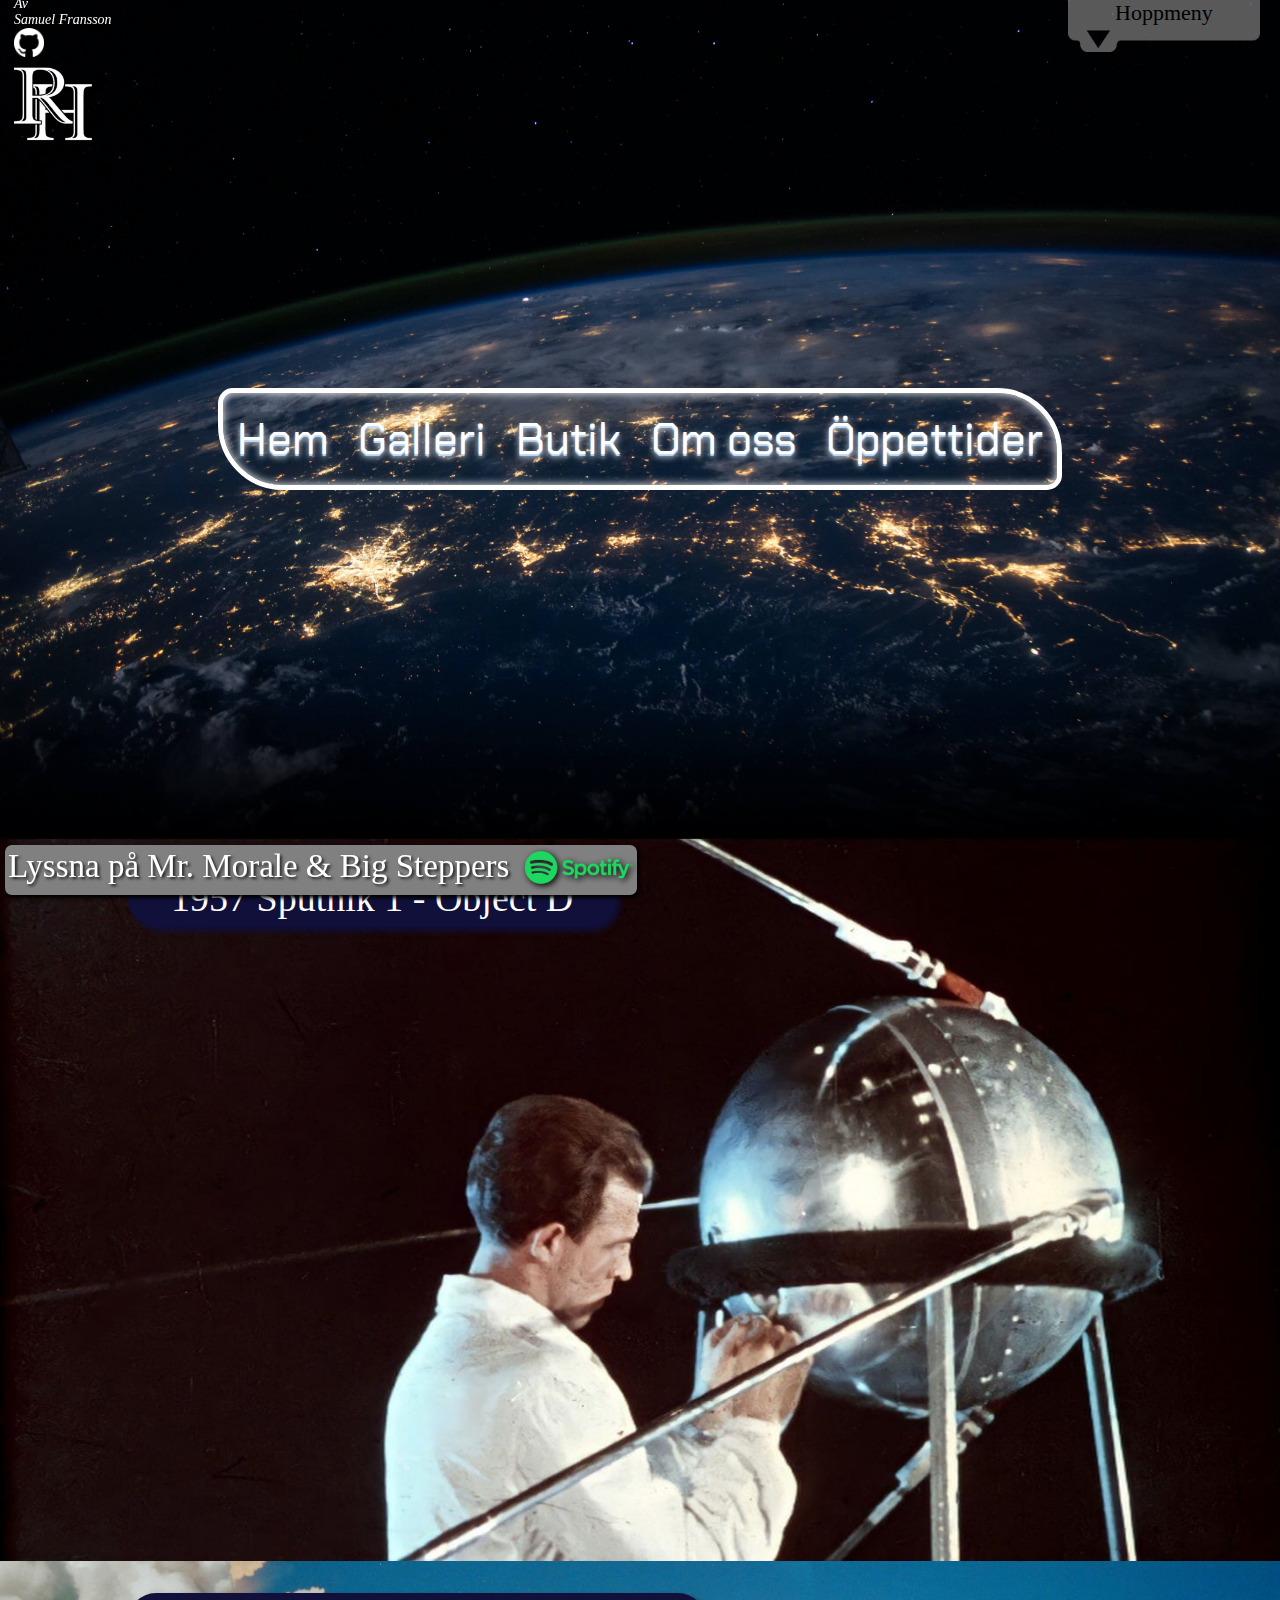
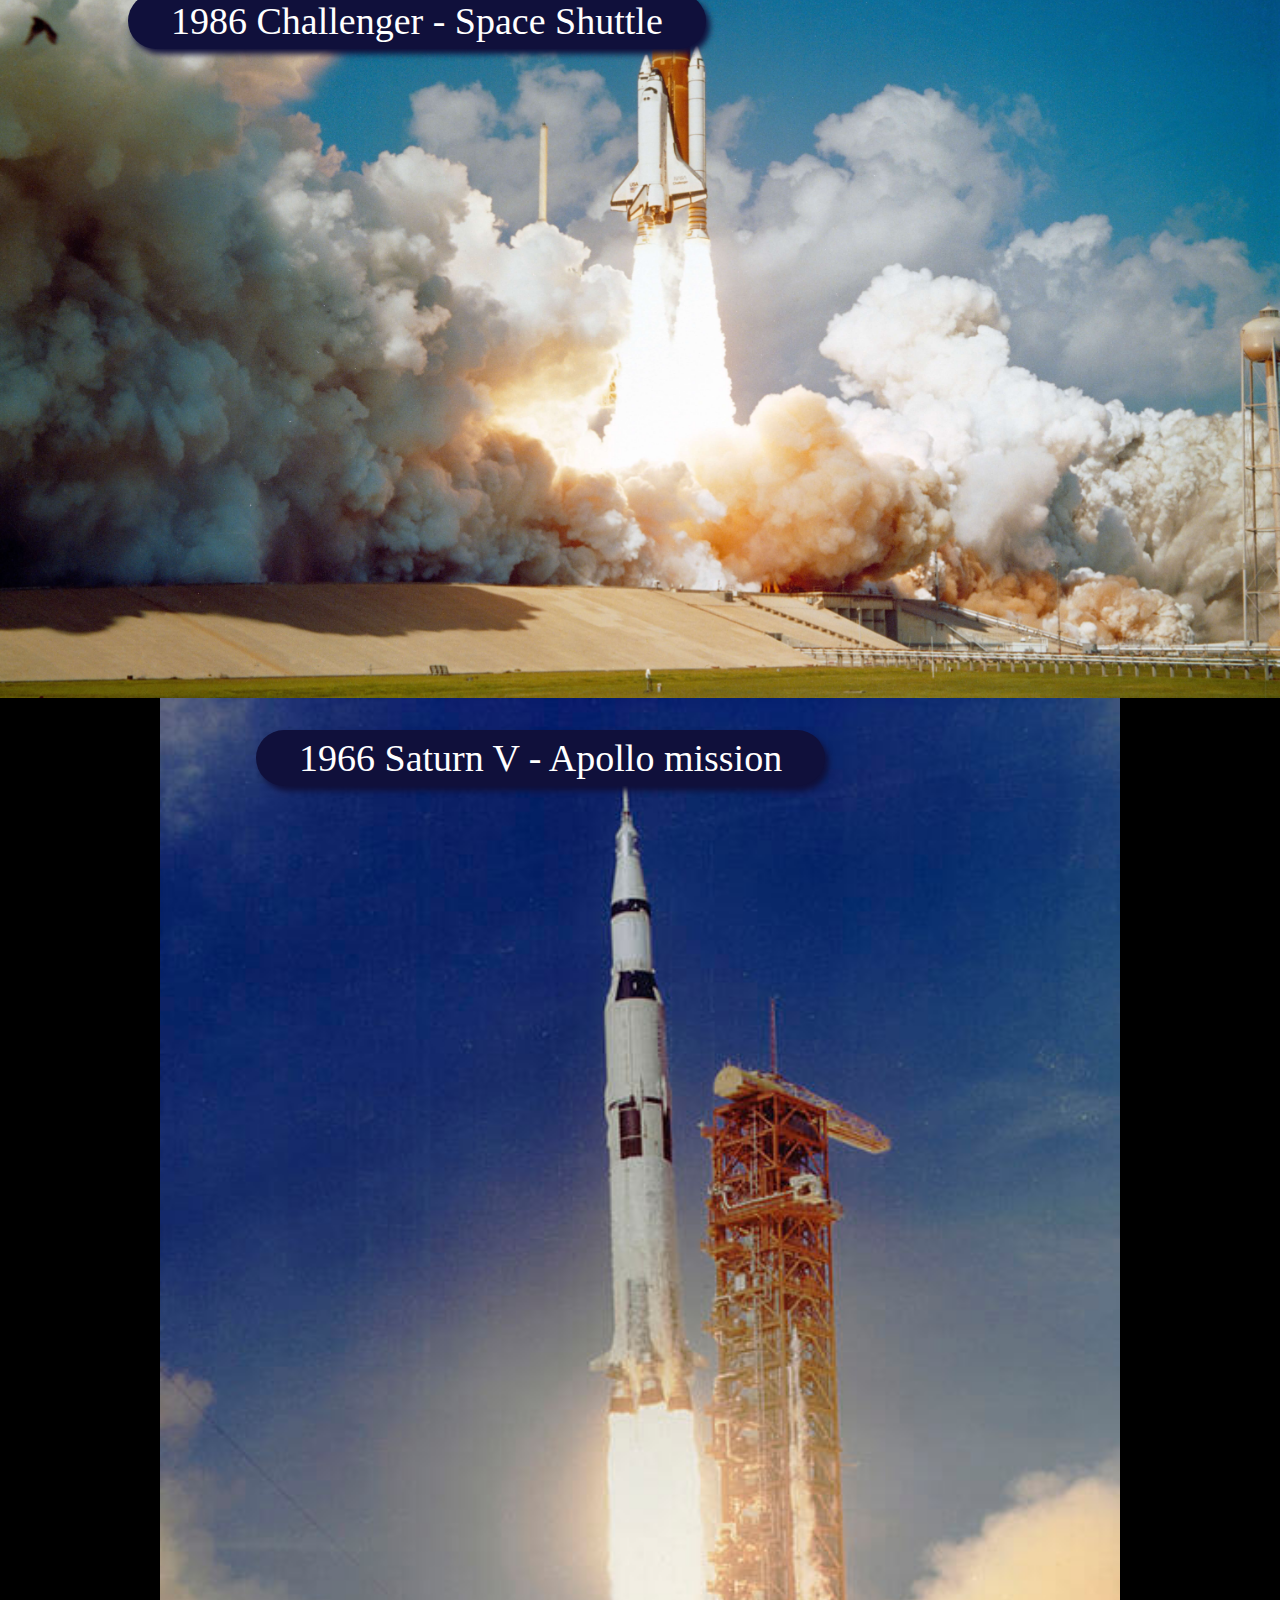
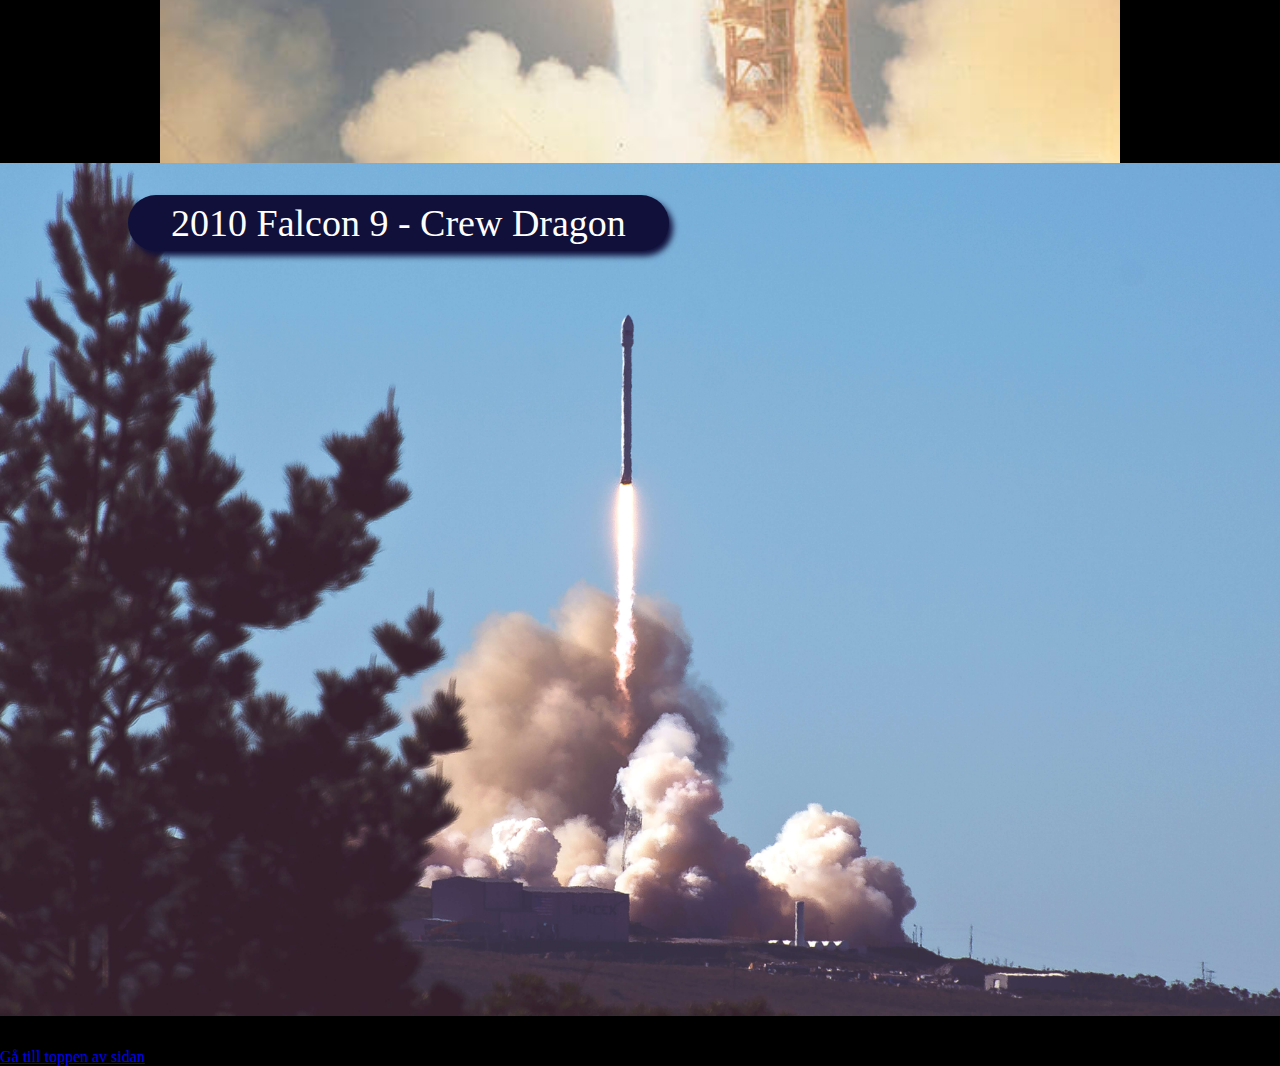
<file: html/index.html>
<!DOCTYPE html><html lang='sv'><head><meta charset='UTF-8'><title>Rymraketens Hem</title><link rel="preconnect" href="https://fonts.googleapis.com"><link rel="preconnect" href="https://fonts.gstatic.com" crossorigin><link href="https://fonts.googleapis.com/css2?family=Chakra+Petch:wght@300&display=swap" rel="stylesheet"><link rel="preconnect" href="https://fonts.googleapis.com"><link rel="preconnect" href="https://fonts.gstatic.com" crossorigin><link href="https://fonts.googleapis.com/css2?family=Prompt&display=swap" rel="stylesheet"><link rel="stylesheet" href="../css/index.css"></head><body><a id="top" href="#bottom">Skippa huvudinnehållet</a><div id="overlay"> <h1 style="margin:14px 14px 0px 14px;font-weight:100;">Rymdraketens<br>Historia</h1> <div id="ansvarigutvecklare"> Av <br>Samuel Fransson<br><a href='https://github.com/SamFrans' target="_blank"> <img src="../bilder/gitlogo.png" style="width:30px;" alt="github logo"> </a> </div><a id="webblogga" href="index.html"> <img src="../bilder/pfp.png" alt="Weblogga" style="width: 78px; margin-left:14px;margin-top:6px"> </a> <div id="infobar" style="display:flex;flex-direction:row">Lyssna på Mr. Morale & Big Steppers <a href="https://open.spotify.com/album/1atjqOZTCdrjxjMyCPZc2g?si=f88193dc606d413f" target="_blank"><img src="../bilder/Spotify_Green.png" id="sp_logo"></a> </div></div><div id="droppmeny_container"> <p style="font-size:22px;color:black;background-color:white;width:inherit;height:auto;margin:auto;text-align:center">Hoppmeny</p><ul id="droppmeny_content"> <li><a class="droppmeny_länkar" href="#sputnik1">1957 Sputnik 1</a></li><li><a class="droppmeny_länkar" href="#saturnv">1966 Saturn V</a></li><li><a class="droppmeny_länkar" href="#challenger">1986 Challenger</a></li><li><a class="droppmeny_länkar" href="#falcon9">2010 Falcon 9</a></li></ul> <script src="../js/index.js"></script> <a href="javascript:funcdroppmeny()" style="width:192px"> <img id="droppmeny_pil" src="../bilder/droppmeny-ikon.png" style.width="192px" alt="öppna droppmeny"> </a> </div><div style="display:flex;justify-content:center;"> <div id="div-navbar"> <a class="menyval" href='index.html'>Hem</a> <a class="menyval" href='galleri.html'>Galleri</a> <a class="menyval" href='butik.html'>Butik</a> <a class="menyval" href='omoss.html'>Om&nbsp;oss</a> <a class="menyval" href='öppettider.html'>Öppettider</a> </div></div><div id="cont_imgs"> <div class="conts_raketer"> <img class='bakbilder' src="../bilder/bildpåjorden.jpg" alt="bild på jorden från rymden"> </div><div class="conts_raketer" id="sputnik1"> <div class="divhead_raketer">1957 Sputnik 1 - Object D </div><img class='bakbilder' src="../bilder/sputnik.jpeg" alt="bild på sputnik 1"> </div><div class="conts_raketer" id="challenger"> <div class="divhead_raketer">1986 Challenger - Space Shuttle </div><img class='bakbilder' src="../bilder/challenger.jpg" alt="bild på challenger, space shuttle"> </div><div class="conts_raketer" id="saturnv"> <div class="divhead_raketer">1966 Saturn V - Apollo mission </div><img class='bakbilder' src="../bilder/saturn_v.jpg" alt="bild på saturn v raketen"> </div><div class="conts_raketer" id="falcon9"> <div class="divhead_raketer">2010 Falcon 9 - Crew Dragon </div><img class='bakbilder' src="../bilder/falcon9.jpg" alt="bild på falcon 9 raketen"> </div></div><a id="bottom" href="#top">Gå till toppen av sidan</a></body></html>
</file>
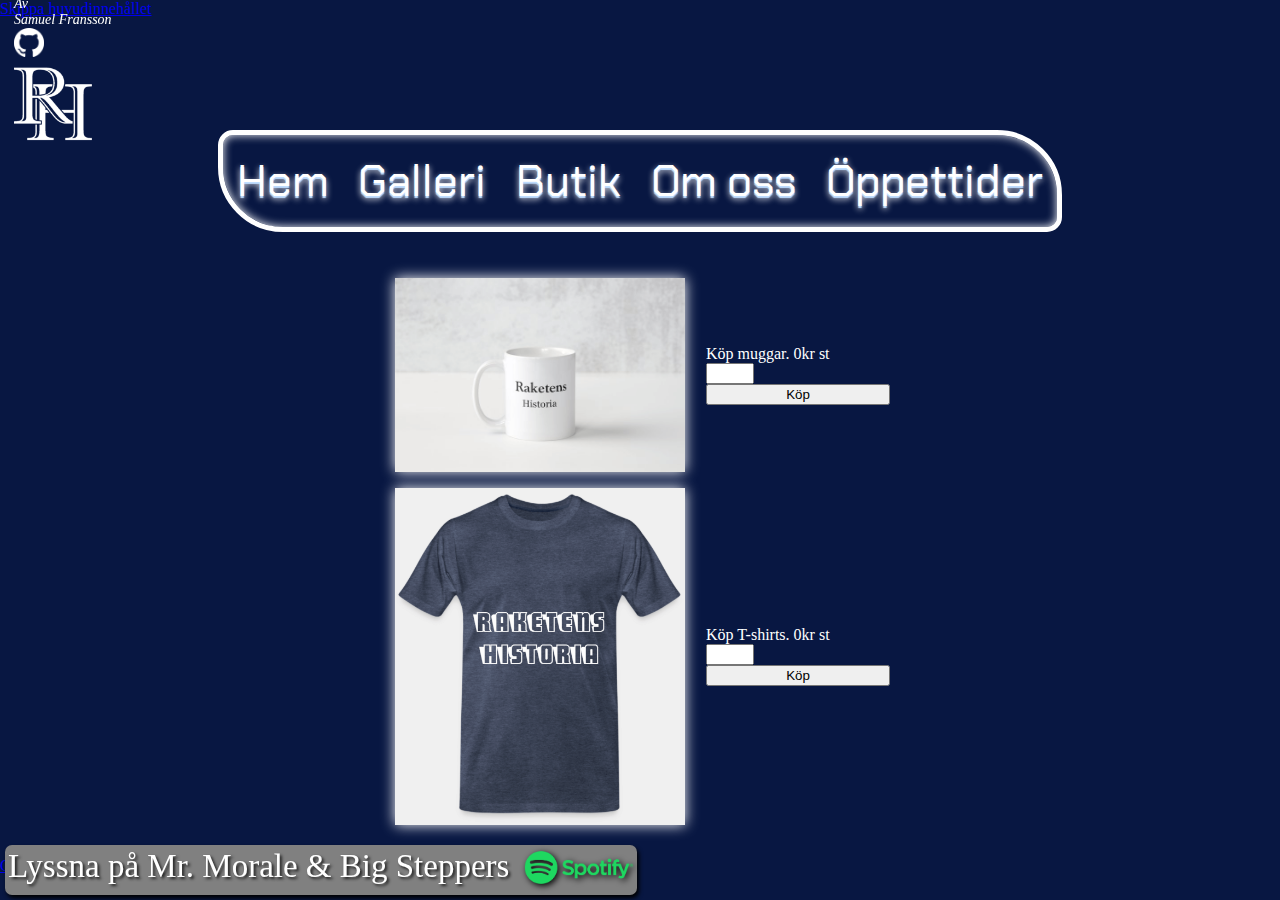
<file: html/butik.html>
<!DOCTYPE html><html lang="sv"><head><meta charset='UTF-8'><title>Rymraketens Butik</title><link rel="preconnect" href="https://fonts.googleapis.com"><link rel="preconnect" href="https://fonts.gstatic.com" crossorigin><link href="https://fonts.googleapis.com/css2?family=Chakra+Petch:wght@300&display=swap" rel="stylesheet"><link rel="stylesheet" href="../css/butik.css"></head><body> <a id="top" href="#bottom">Skippa huvudinnehållet</a> <div id="overlay"> <h1 style="margin:14px 14px 0px 14px;font-weight:100;">Rymdraketens<br>Historia</h1> <div id="ansvarigutvecklare"> Av <br>Samuel Fransson<br><a href='https://github.com/SamFrans' target="_blank"> <img src="../bilder/gitlogo.png" style="width:30px;" alt="github logo"> </a> </div><a id="webblogga" href='index.html'> <img src="../bilder/pfp.png" alt="Weblogga" style="width: 78px; margin-left:14px;margin-top:6px"> </a> <div id="infobar" style="display:flex;flex-direction:row">Lyssna på Mr. Morale & Big Steppers <a href="https://open.spotify.com/album/1atjqOZTCdrjxjMyCPZc2g?si=f88193dc606d413f" target="_blank"><img src="../bilder/Spotify_Green.png" id="sp_logo"></a> </div></div><div style="display:flex;justify-content:center;"> <div id="div-navbar"> <a class="menyval" href='index.html'>Hem</a> <a class="menyval" href='galleri.html'>Galleri</a> <a class="menyval" href='butik.html'>Butik</a> <a class="menyval" href='omoss.html'>Om&nbsp;oss</a> <a class="menyval" href='öppettider.html'>Öppettider</a> </div></div><div id="produkter"> <img src="../bilder/mugg.png" alt="bild på kaffemugg"> <div class="produktfönster" > <label class="produktinfo">Köp muggar. 0kr st</label> <input type="number" min="1" max="10" style="width: 40px;"> <button>Köp</button> </div><img src="../bilder/t-shirt.png" alt="bild på T-shirt"> <div class="produktfönster"> <label class="produktinfo">Köp T-shirts. 0kr st</label> <input type="number" min="1" max="10" style="width: 40px;"> <button>Köp</button> </div></div><a id="bottom" href="#top">Gå till toppen av sidan</a></body></html>
</file>
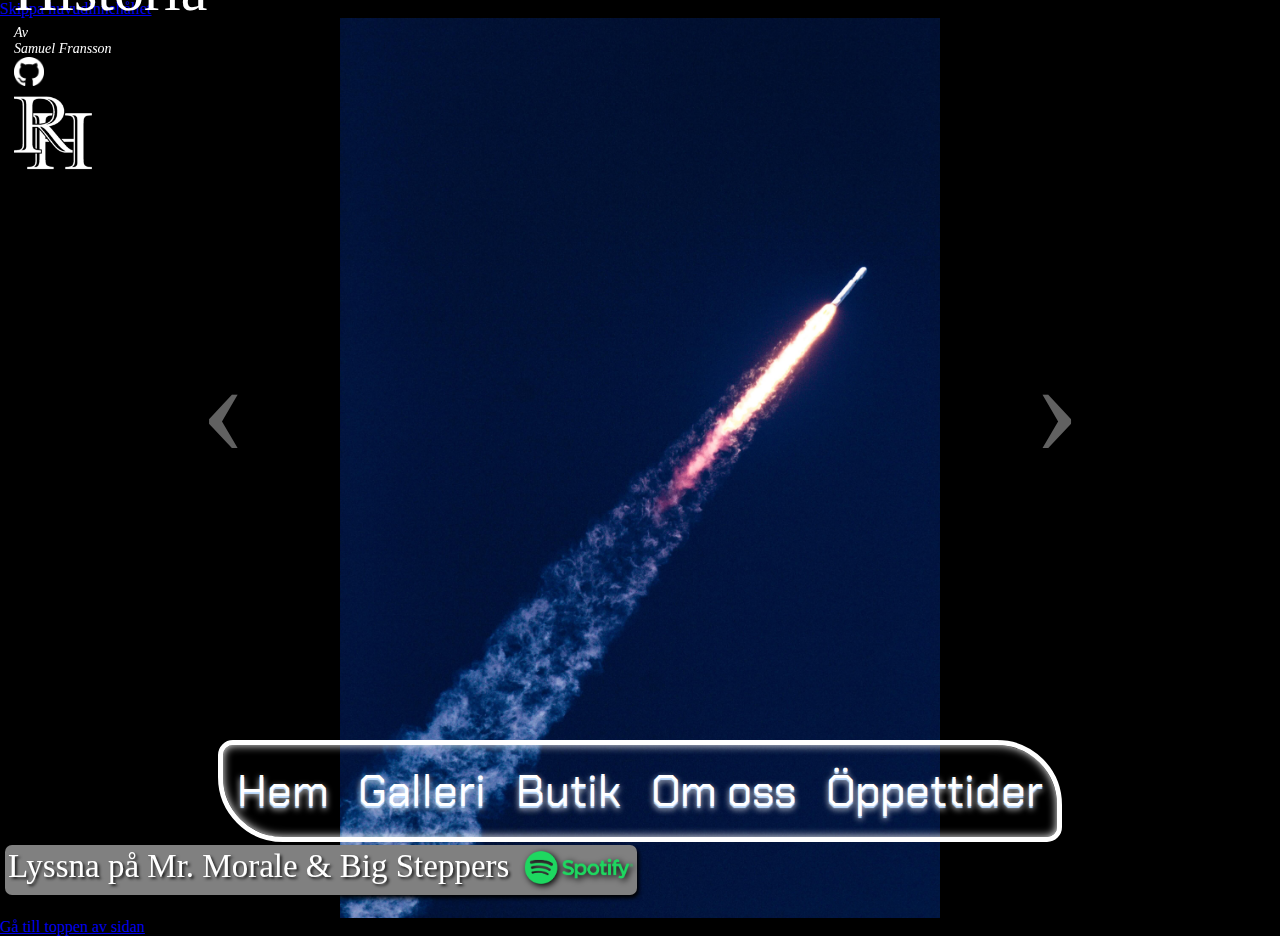
<file: html/galleri.html>
<!DOCTYPE html><html lang='sv'><head><meta charset='UTF-8'><title>RH Galleri</title><link rel="preconnect" href="https://fonts.googleapis.com"><link rel="preconnect" href="https://fonts.gstatic.com" crossorigin><link href="https://fonts.googleapis.com/css2?family=Chakra+Petch:wght@300&display=swap" rel="stylesheet"><link rel="stylesheet" href="../css/galleri.css"></head><body> <a id="top" href="#bottom">Skippa huvudinnehållet</a> <div id="overlay"> <h1 style="margin:14px 14px 0px 14px;font-weight:100;">Rymdraketens<br>Historia</h1> <div id="ansvarigutvecklare"> Av <br>Samuel Fransson<br><a href='https://github.com/SamFrans' target="_blank"> <img src="../bilder/gitlogo.png" style="width:30px;" alt="github logo"> </a> </div><a id="webblogga" href="index.html"> <img src="../bilder/pfp.png" alt="Weblogga" style="width: 78px; margin-left:14px;margin-top:6px"> </a> <div id="infobar" style="display:flex;flex-direction:row">Lyssna på Mr. Morale & Big Steppers <a href="https://open.spotify.com/album/1atjqOZTCdrjxjMyCPZc2g?si=f88193dc606d413f" target="_blank"><img src="../bilder/Spotify_Green.png" id="sp_logo"></a> </div></div><div style="display:flex;justify-content:center;"> <div id="div-navbar"> <a class="menyval" href='index.html'>Hem</a> <a class="menyval" href='galleri.html'>Galleri</a> <a class="menyval" href='butik.html'>Butik</a> <a class="menyval" href='omoss.html'>Om&nbsp;oss</a> <a class="menyval" href='öppettider.html'>Öppettider</a> </div></div><div class="div-content"> <img class="mySlides" src="../bilder/galleri/bild1.jpg" style="height:100vh" alt="bildpårymdraket"> <img class="mySlides" src="../bilder/galleri/bild2.jpg" style="height:100vh" alt="bildpårymdraket"> <img class="mySlides" src="../bilder/galleri/bild3.jpg" style="height:100vh" alt="bildpårymdraket"> <img class="mySlides" src="../bilder/galleri/bild4.jpg" style="height:100vh" alt="bildpårymdraket"> <img class="mySlides" src="../bilder/galleri/bild5.jpg" style="height:100vh" alt="bildpårymdraket"> <img class="mySlides" src="../bilder/galleri/bild6.jpg" style="height:100vh" alt="bildpårymdraket"> <img class="mySlides" src="../bilder/galleri/bild7.jpg" style="height:100vh" alt="bildpårymdraket"> <a class="slider-button display-left" href="javascript:changeImage(-1)">&lsaquo;</a> <a class="slider-button display-right" href="javascript:changeImage(1)">&rsaquo;</a> </div><script src="../js/galleri.js"></script><a id="bottom" href="#top">Gå till toppen av sidan</a></body></html>
</file>
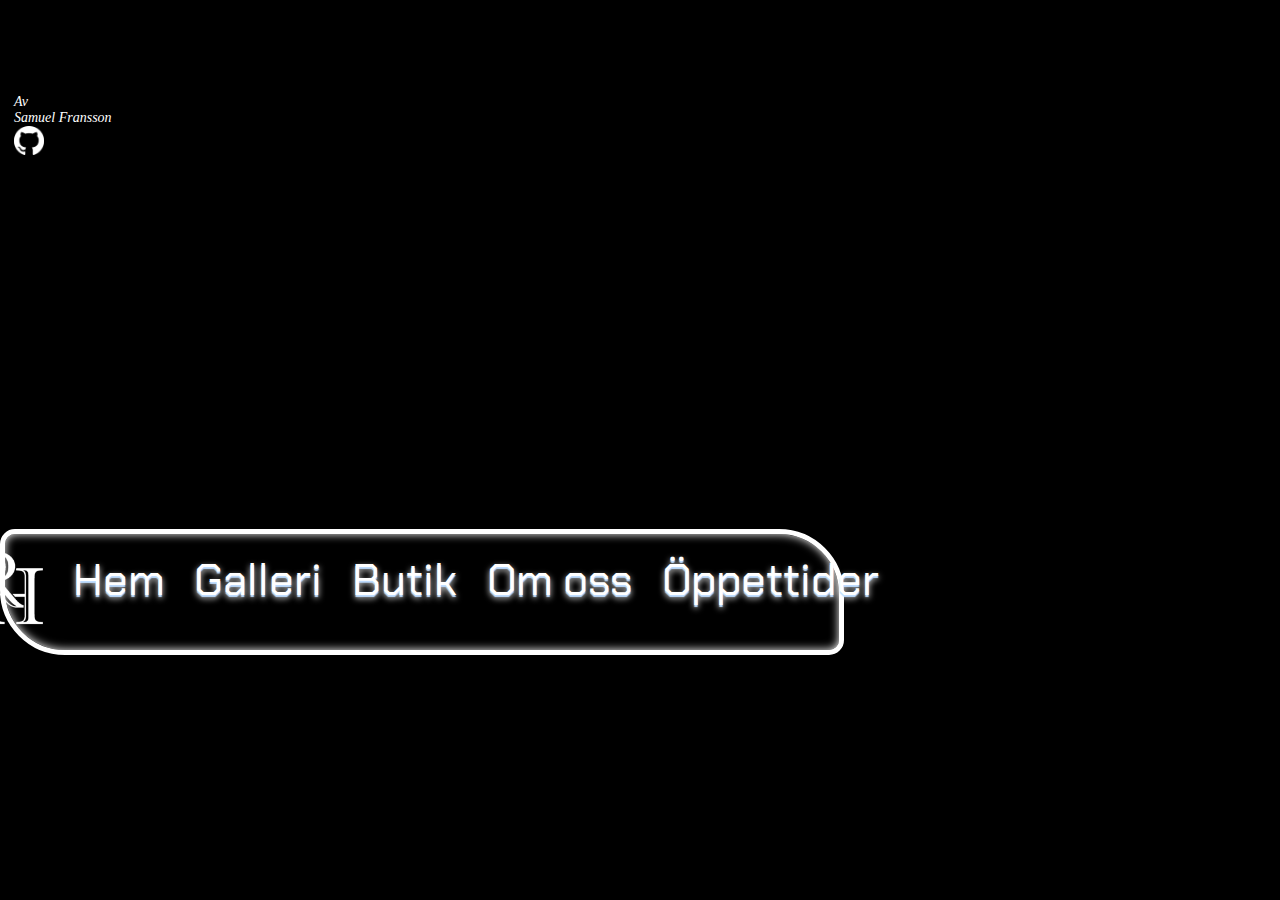
<file: html/omoss.html>
<!DOCTYPE html><html lang='sv'><head><meta charset='UTF-8'><title>Rymraketens Om Oss</title><link rel="preconnect" href="https://fonts.googleapis.com"><link rel="preconnect" href="https://fonts.gstatic.com" crossorigin><link href="https://fonts.googleapis.com/css2?family=Chakra+Petch:wght@300&display=swap" rel="stylesheet"><link rel="preconnect" href="https://fonts.googleapis.com"><link rel="preconnect" href="https://fonts.gstatic.com" crossorigin><link href="https://fonts.googleapis.com/css2?family=Prompt&display=swap" rel="stylesheet"><link rel="stylesheet" href="../css/index.css"></head><body><div id="top-seg"> <h1 style="margin:14px 14px 0px 14px;font-size:35px;font-weight:100;">Rymdraketens<br>Historia</h1> <div id="ansvarigutvecklare"> Av <br>Samuel Fransson<br><a href='https://github.com/SamFrans' target="_blank"> <img src="../bilder/gitlogo.png" style="width:30px;" alt="github logo"> </a> </div></div><div id="div-navbar"> <div id="webblogga" ><img src="../bilder/pfp.png" alt="Weblogga" style="width: 78px" onclick="location.href='index.html'"></div><div class="menyval" onclick="location.href='index.html'">Hem</div><div class="menyval" onclick="location.href='galleri.html'">Galleri</div><div class="menyval" onclick="location.href='butik.html'">Butik</div><div class="menyval" onclick="location.href='omoss.html'">Om&nbsp;oss</div><div class="menyval" onclick="location.href='öppettider.html'">Öppettider</div></div></div></body></html>
</file>
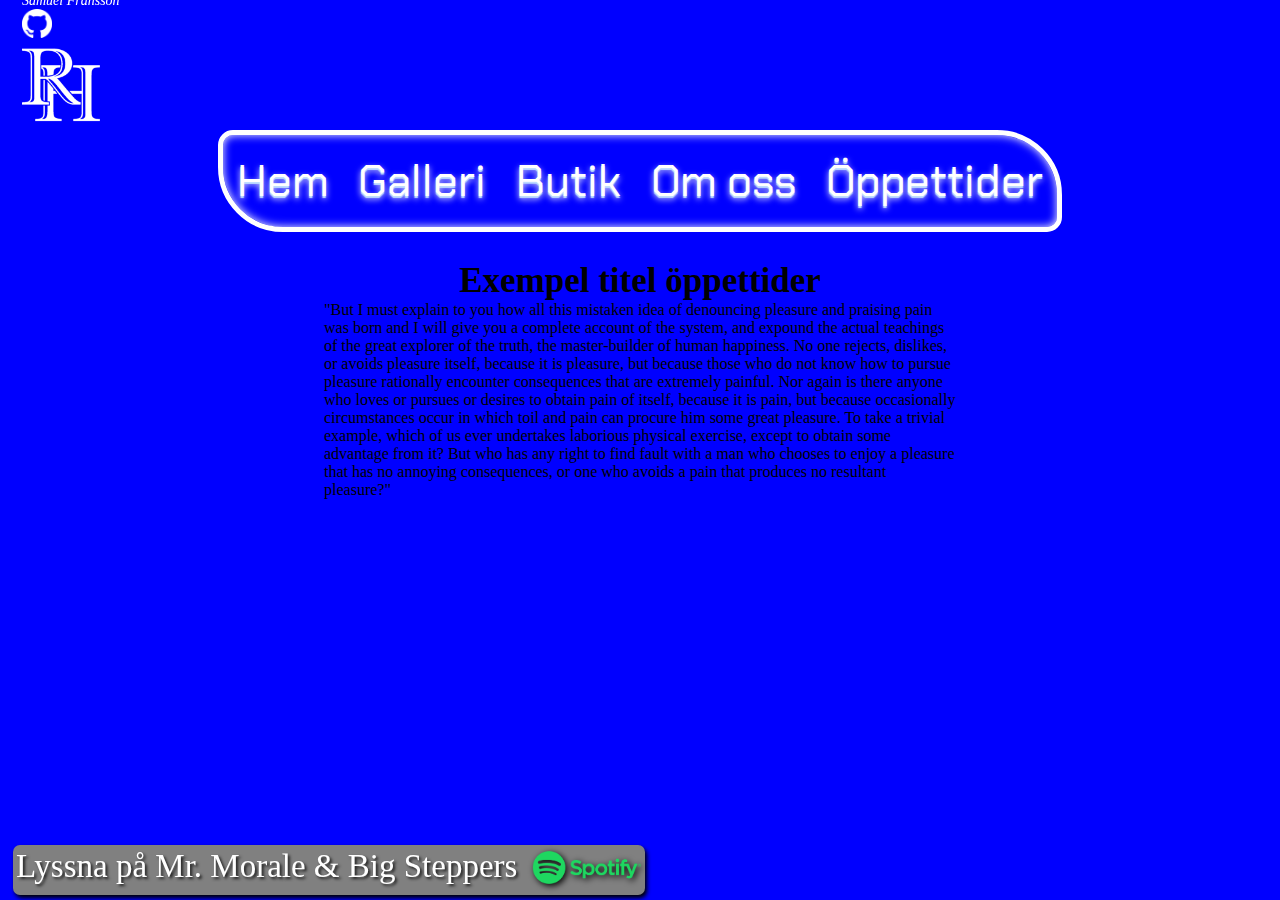
<file: html/öppettider.html>
<!DOCTYPE html><html lang='sv'><head><meta charset='UTF-8'><title>RH Om Oss</title><link rel="preconnect" href="https://fonts.googleapis.com"><link rel="preconnect" href="https://fonts.gstatic.com" crossorigin><link href="https://fonts.googleapis.com/css2?family=Chakra+Petch:wght@300&display=swap" rel="stylesheet"><link rel="preconnect" href="https://fonts.googleapis.com"><link rel="preconnect" href="https://fonts.gstatic.com" crossorigin><link href="https://fonts.googleapis.com/css2?family=Prompt&display=swap" rel="stylesheet"><link rel="stylesheet" href="../css/öppettider.css"></head><body> <div id="overlay"> <h1 style="margin:14px 14px 0px 14px;font-size:35px;font-weight:100;">Rymdraketens<br>Historia</h1> <div id="ansvarigutvecklare"> Av <br>Samuel Fransson<br><a href='https://github.com/SamFrans' target="_blank"> <img src="../bilder/gitlogo.png" style="width:30px;" alt="github logo"> </a> </div><a id="webblogga" href="index.html"> <img src="../bilder/pfp.png" alt="Weblogga" style="width: 78px; margin-left:14px;margin-top:6px"> </a> <div id="infobar" style="display:flex;flex-direction:row">Lyssna på Mr. Morale & Big Steppers <a href="https://open.spotify.com/album/1atjqOZTCdrjxjMyCPZc2g?si=f88193dc606d413f" target="_blank"><img src="../bilder/Spotify_Green.png" id="sp_logo"></a> </div></div></div><div style="display:flex;justify-content:center;"> <div id="div-navbar"> <a class="menyval" href='index.html'>Hem</a> <a class="menyval" href='galleri.html'>Galleri</a> <a class="menyval" href='butik.html'>Butik</a> <a class="menyval" href='omoss.html'>Om&nbsp;oss</a> <a class="menyval" href='öppettider.html'>Öppettider</a> </div></div><container style="display:flex;flex-direction:column;align-items:center;padding-top:20%"> <h1 style="margin:auto">Exempel titel öppettider</h1> <p style="width:50%;margin:auto;">"But I must explain to you how all this mistaken idea of denouncing pleasure and praising pain was born and I will give you a complete account of the system, and expound the actual teachings of the great explorer of the truth, the master-builder of human happiness. No one rejects, dislikes, or avoids pleasure itself, because it is pleasure, but because those who do not know how to pursue pleasure rationally encounter consequences that are extremely painful. Nor again is there anyone who loves or pursues or desires to obtain pain of itself, because it is pain, but because occasionally circumstances occur in which toil and pain can procure him some great pleasure. To take a trivial example, which of us ever undertakes laborious physical exercise, except to obtain some advantage from it? But who has any right to find fault with a man who chooses to enjoy a pleasure that has no annoying consequences, or one who avoids a pain that produces no resultant pleasure?"</p></container>
</file>
<file: css/index.css>
/* Media query för datorer och större skärmar*/@media screen and (min-width:769px){body{background-color:#000; margin: 0px; min-width: 960px;}#overlay{display:flex; flex-direction: column; color: white; font-size: 30px; align-self: center; z-index: 2; height:auto; position: fixed;}h1{font-size:35px;}#ansvarigutvecklare{display:flex; flex-direction: column; margin-left: 14px; font-size: 14px; font-style: italic; color: white;}#webblogga:hover{cursor: pointer;}#infobar{width: auto; height: auto; bottom:0px; background-color:gray; position:fixed; text-align:center; margin:5px; padding:3px; font-size: 33px; box-shadow: 2px 3px 4px black; text-shadow: 2px 2px 3px rgb(27, 27, 27); border-radius: 7px;}#sp_logo{height:inherit; height:33px; padding-left:15px; padding-top:3px; filter: drop-shadow(2px 2px 3px black);}#div-navbar{padding:17px; display: flex; width: 800px; flex-direction: row; justify-content: center; column-gap: 30px; z-index: 1; margin: 0; position:absolute; margin-top: 370px; border: 5px white solid; border-radius: 65px; border-top-left-radius: 15px; border-bottom-right-radius: 15px; box-shadow: inset 0px 0px 10px white;}.menyval{color: white; font-size: 44px; font-family: 'Chakra Petch', sans-serif; text-decoration: none; text-shadow: 0px 2px 1px #bfddff, 0px 3px 6px white; transition: text-shadow 195ms ease-in-out, font-weight, 216ms ease-in-out;}.menyval:hover{text-shadow: 0px 4px 3px #bfddff, 0px 6px 12px white; font-weight: 700; cursor: pointer; transition: text-shadow, 195ms ease-in-out, font-weight, 216ms ease-in-out;}/*Raketbilder & rubriker*/ #cont_imgs{display:flex; align-items:center; flex-direction:column;}.bakbilder{display: flex; width: 100%; min-width: 960px; /*halva skärmbredden på en standard 1080p skärm*/ margin:0; padding:0; color:white;}.divhead_raketer{width: auto; position: absolute; margin: 0; top: 32px; left: 10%; color: white; font-size: 38px; padding: 6px 43px; background-color:rgb(16, 16, 59); box-shadow: 4px 5px 6px rgb(16, 16, 59); border: 6px; border-radius: 42px; z-index: 1;}.conts_raketer{margin: 0; color: white; position: relative; font-size: 22px; top: -32px; padding:0; z-index: 0;}/* Droppmeny */ #droppmeny_container{position: fixed; display: flex; flex-direction: column; align-items:center; top:0; right:20px; opacity: 35%; height: 0px; width: 192px; transition: opacity 135ms ease-in-out; z-index:4;}#droppmeny_container:hover{opacity: 78%; transition: opacity 195ms ease-in-out;}#droppmeny_pil{width: inherit; transition: opacity 145ms ease-in-out;}#droppmeny_content{margin: 0; padding:0; height: 0; gap: 10px; width: inherit; display: flex; flex-direction: column; align-items: center; visibility: hidden; font-size: 16px; background-color: white; transition: height 195ms ease-in-out; list-style: none;}#droppmeny_content > ul > a{opacity: inherit;}.droppmeny_länkar{text-decoration: none; position:relative; bottom:0px;}}/* Media query för läsplattor*/@media screen and (min-width:321px) and (max-width:768px){body{background-color:#000; margin: 0px; min-width: 960px;}#overlay{display:flex; flex-direction: column; color: white; font-size: 30px; align-self: center; z-index: 2; height:auto; position: fixed;}h1{font-size:43px;}#ansvarigutvecklare{display:flex; flex-direction: column; margin-left: 14px; font-size: 21px; font-style: italic; color: white;}#webblogga:hover{cursor: pointer;}#infobar{width: auto; height: auto; bottom:0px; background-color:gray; position:fixed; text-align:center; margin:5px; padding:3px; font-size: 33px; box-shadow: 2px 3px 4px black; text-shadow: 2px 2px 3px rgb(27, 27, 27); border-radius: 7px;}#sp_logo{height:inherit; height:33px; padding-left:15px; padding-top:3px; filter: drop-shadow(2px 2px 3px black);}#div-navbar{padding:17px; display: flex; width: 800px; flex-direction: row; justify-content: center; column-gap: 30px; z-index: 1; margin: 0; position:absolute; margin-top: 370px; border: 5px white solid; border-radius: 65px; border-top-left-radius: 15px; border-bottom-right-radius: 15px; box-shadow: inset 0px 0px 10px white;}.menyval{color: white; font-size: 44px; font-family: 'Chakra Petch', sans-serif; text-decoration: none; text-shadow: 0px 2px 1px #bfddff, 0px 3px 6px white; transition: text-shadow 195ms ease-in-out, font-weight, 216ms ease-in-out;}.menyval:hover{text-shadow: 0px 4px 3px #bfddff, 0px 6px 12px white; font-weight: 700; cursor: pointer; transition: text-shadow, 195ms ease-in-out, font-weight, 216ms ease-in-out;}/*Raketbilder & rubriker*/ #cont_imgs{display:flex; align-items:center; flex-direction:column;}.bakbilder{display: flex; width: 100%; min-width: 960px; /*halva skärmbredden på en standard 1080p skärm*/ margin:0; padding:0; color:white;}.divhead_raketer{width: auto; position: absolute; margin: 0; top: 32px; left: 10%; color: white; font-size: 38px; padding: 6px 43px; background-color:rgb(16, 16, 59); box-shadow: 4px 5px 6px rgb(16, 16, 59); border: 6px; border-radius: 42px; z-index: 1;}.conts_raketer{margin: 0; color: white; position: relative; font-size: 22px; top: -32px; padding:0; z-index: 0;}/* Droppmeny */ #droppmeny_container{position: fixed; display: flex; flex-direction: column; align-items:center; top:0; right:20px; opacity: 35%; height: 0px; width: 192px; transition: opacity 135ms ease-in-out; z-index:4;}#droppmeny_container:hover{opacity: 78%; transition: opacity 195ms ease-in-out;}#droppmeny_pil{width: inherit; transition: opacity 145ms ease-in-out;}#droppmeny_content{margin: 0; padding:0; height: 0; gap: 10px; width: inherit; display: flex; flex-direction: column; align-items: center; visibility: hidden; font-size: 16px; background-color: white; transition: height 195ms ease-in-out; list-style: none;}#droppmeny_content > ul > a{opacity: inherit;}.droppmeny_länkar{text-decoration: none; position:relative; bottom:0px;}}/* Media query för mobiler*/@media screen and (max-width:320px){body{background-color:#000; margin: 0px; min-width: 960px;}#overlay{display:flex; flex-direction: column; color: white; font-size: 30px; align-self: center; z-index: 2; height:auto; position: fixed;}h1{font-size:50px;}#ansvarigutvecklare{display:flex; flex-direction: column; margin-left: 21px; font-size: 27px; font-style: italic; color: white;}#webblogga:hover{cursor: pointer;}#infobar{width: auto; height: auto; bottom:0px; background-color:gray; position:fixed; text-align:center; margin:5px; padding:3px; font-size: 43px; box-shadow: 2px 3px 4px black; text-shadow: 2px 2px 3px rgb(27, 27, 27); border-radius: 7px;}#sp_logo{height:inherit; height:43px; padding-left:15px; padding-top:3px; filter: drop-shadow(2px 2px 3px black);}#div-navbar{padding:17px; display: flex; width: 800px; flex-direction: row; justify-content: center; column-gap: 30px; z-index: 1; margin: 0; position:absolute; margin-top: 370px; border: 5px white solid; border-radius: 65px; border-top-left-radius: 15px; border-bottom-right-radius: 15px; box-shadow: inset 0px 0px 10px white;}.menyval{color: white; font-size: 44px; font-family: 'Chakra Petch', sans-serif; text-decoration: none; text-shadow: 0px 2px 1px #bfddff, 0px 3px 6px white; transition: text-shadow 195ms ease-in-out, font-weight, 216ms ease-in-out;}.menyval:hover{text-shadow: 0px 4px 3px #bfddff, 0px 6px 12px white; font-weight: 700; cursor: pointer; transition: text-shadow, 195ms ease-in-out, font-weight, 216ms ease-in-out;}/*Raketbilder & rubriker*/ #cont_imgs{display:flex; align-items:center; flex-direction:column;}.bakbilder{display: flex; width: 100%; min-width: 960px; /*halva skärmbredden på en standard 1080p skärm*/ margin:0; padding:0; color:white;}.divhead_raketer{width: auto; position: absolute; margin: 0; top: 32px; left: 10%; color: white; font-size: 38px; padding: 6px 43px; background-color:rgb(16, 16, 59); box-shadow: 4px 5px 6px rgb(16, 16, 59); border: 6px; border-radius: 42px; z-index: 1;}.conts_raketer{margin: 0; color: white; position: relative; font-size: 22px; top: -32px; padding:0; z-index: 0;}/* Droppmeny */ #droppmeny_container{position: fixed; display: flex; flex-direction: column; align-items:center; top:0; right:20px; opacity: 35%; height: 0px; width: 192px; transition: opacity 135ms ease-in-out; z-index:4;}#droppmeny_container:hover{opacity: 78%; transition: opacity 195ms ease-in-out;}#droppmeny_pil{width: inherit; transition: opacity 145ms ease-in-out;}#droppmeny_content{margin: 0; padding:0; height: 0; gap: 10px; width: inherit; display: flex; flex-direction: column; align-items: center; visibility: hidden; font-size: 16px; background-color: white; transition: height 195ms ease-in-out; list-style: none;}#droppmeny_content > ul > a{opacity: inherit;}.droppmeny_länkar{text-decoration: none; position:relative; bottom:0px;}}
</file>
<file: css/butik.css>
@media screen and (min-width:769px){body{background-color: rgb(8, 23, 66); margin: 0px; min-width: 960px;}#overlay{display:flex; flex-direction: column; color: white; font-size: 30px; align-self: center; z-index: 2; height:auto; position: fixed;}h1{font-size:35px;}#ansvarigutvecklare{display:flex; flex-direction: column; margin-left: 14px; font-size: 14px; font-style: italic; color: white;}#webblogga:hover{cursor: pointer;}#infobar{width: auto; height: auto; bottom:0px; background-color:gray; position:fixed; text-align:center; margin:5px; padding:3px; font-size: 33px; box-shadow: 2px 3px 4px black; text-shadow: 2px 2px 3px rgb(27, 27, 27); border-radius: 7px;}#sp_logo{height:inherit; height:33px; padding-left:15px; padding-top:3px; filter: drop-shadow(2px 2px 3px black);}#div-navbar{padding:17px; display: flex; width: 800px; flex-direction: row; justify-content: center; column-gap: 30px; z-index: 1; margin: 0; position:absolute; top:130px; border: 5px white solid; border-radius: 65px; border-top-left-radius: 15px; border-bottom-right-radius: 15px; box-shadow: inset 0px 0px 10px white;}.menyval{text-decoration: none; color: white; font-size: 44px; font-family: 'Chakra Petch', sans-serif; text-shadow: 0px 2px 1px #bfddff, 0px 3px 6px white; transition: text-shadow 195ms ease-in-out, font-weight, 216ms ease-in-out;}.menyval:hover{text-shadow: 0px 4px 3px #bfddff, 0px 6px 12px white; font-weight: 700; cursor: pointer; transition: text-shadow, 195ms ease-in-out, font-weight, 216ms ease-in-out;}#produkter{display:grid; padding: 2rem; padding-top: 260px; grid-template-columns: 300px 1fr; gap:1rem; align-items:center; max-width:500px; margin: 0 auto;}#produkter > img{max-width:290px; height:auto; margin:auto; box-shadow: 0px 0px 13px rgb(255, 255, 255);}.produktfönster{color: white; display: flex; flex-direction: column;}}/* För läsplattor och mobiler*/@media screen and (min-width:321px) and (max-width:768px){body{background-color: rgb(8, 23, 66); margin: 0px; min-width: 960px;}#overlay{display:flex; flex-direction: column; color: white; font-size: 30px; align-self: center; z-index: 2; height:auto; position: fixed;}h1{font-size:43px;}#ansvarigutvecklare{display:flex; flex-direction: column; margin-left: 14px; font-size: 14px; font-style: italic; color: white;}#webblogga:hover{cursor: pointer;}#infobar{width: auto; height: auto; bottom:0px; background-color:gray; position:fixed; text-align:center; margin:5px; padding:3px; font-size: 33px; box-shadow: 2px 3px 4px black; text-shadow: 2px 2px 3px rgb(27, 27, 27); border-radius: 7px;}#sp_logo{height:inherit; height:33px; padding-left:15px; padding-top:3px; filter: drop-shadow(2px 2px 3px black);}#div-navbar{padding:17px; display: flex; width: 800px; flex-direction: row; justify-content: center; column-gap: 30px; z-index: 1; margin: 0; position:absolute; top:130px; border: 5px white solid; border-radius: 65px; border-top-left-radius: 15px; border-bottom-right-radius: 15px; box-shadow: inset 0px 0px 10px white;}.menyval{text-decoration: none; color: white; font-size: 44px; font-family: 'Chakra Petch', sans-serif; text-shadow: 0px 2px 1px #bfddff, 0px 3px 6px white; transition: text-shadow 195ms ease-in-out, font-weight, 216ms ease-in-out;}.menyval:hover{text-shadow: 0px 4px 3px #bfddff, 0px 6px 12px white; font-weight: 700; cursor: pointer; transition: text-shadow, 195ms ease-in-out, font-weight, 216ms ease-in-out;}#produkter{display:grid; padding: 2rem; padding-top: 260px; grid-template-columns: 300px 1fr; gap:1rem; align-items:center; max-width:500px; margin: 0 auto;}#produkter > img{max-width:310px; height:auto; margin:auto; box-shadow: 0px 0px 13px rgb(255, 255, 255);}.produktfönster{color: white; display: flex; flex-direction: column;}}
</file>
<file: css/galleri.css>
@media screen and (min-width:769px){body{background-color:#000; margin: 0px; min-width: 960px;}#overlay{display:flex; flex-direction: column; color: white; font-size: 30px; align-self: center; z-index: 2; height:auto; position: fixed;}#ansvarigutvecklare{display:flex; flex-direction: column; margin-left: 14px; font-size: 14px; font-style: italic; color: white;}#webblogga:hover{cursor: pointer;}#infobar{width: auto; height: auto; bottom:0px; background-color:gray; position:fixed; text-align:center; margin:5px; padding:3px; font-size: 33px; box-shadow: 2px 3px 4px black; text-shadow: 2px 2px 3px rgb(27, 27, 27); border-radius: 7px;}#sp_logo{height:inherit; height:33px; padding-left:15px; padding-top:3px; filter: drop-shadow(2px 2px 3px black);}#div-navbar{padding:17px; display: flex; width: 800px; flex-direction: row; justify-content: center; column-gap: 30px; z-index: 1; margin: 0; position:absolute; bottom:58px; border: 5px white solid; border-radius: 65px; border-top-left-radius: 15px; border-bottom-right-radius: 15px; box-shadow: inset 0px 0px 10px white;}.menyval{text-decoration:none; color: white; font-size: 44px; font-family: 'Chakra Petch', sans-serif; text-shadow: 0px 2px 1px #bfddff, 0px 3px 6px white; transition: text-shadow 195ms ease-in-out, font-weight, 216ms ease-in-out;}.menyval:hover{text-shadow: 0px 4px 3px #bfddff, 0px 6px 12px white; font-weight: 700; cursor: pointer; transition: text-shadow, 195ms ease-in-out, font-weight, 216ms ease-in-out;}/* Bild-slider */.div-content{display: flex; justify-content: center; opacity: 100%; left: 100%; right: 100%;}.slider-button{border: none; display: inline-block; padding: 8px 8px; vertical-align: middle; overflow:hidden; text-decoration: none; color: white; background-color: transparent; text-align: center; cursor: pointer; white-space: nowrap; position: absolute; top: 45%; transform: translate(0%, -50%); -ms-transform: translate(0%, -50%); outline: none;}.slider-button:hover{color: white;}.display-left{left: 15%; font-size: 140px; opacity: 38%;}.display-right{right: 15%; font-size: 140px; opacity: 38%;}}@media screen and (min-width:321px) and (max-width:768px){body{background-color:#000; margin: 0px; min-width: 960px;}#overlay{display:flex; flex-direction: column; color: white; font-size: 30px; align-self: center; z-index: 2; height:auto; position: fixed;}#ansvarigutvecklare{display:flex; flex-direction: column; margin-left: 14px; font-size: 21px; font-style: italic; color: white;}#webblogga:hover{cursor: pointer;}#infobar{width: auto; height: auto; bottom:0px; background-color:gray; position:fixed; text-align:center; margin:5px; padding:3px; font-size: 33px; box-shadow: 2px 3px 4px black; text-shadow: 2px 2px 3px rgb(27, 27, 27); border-radius: 7px;}#sp_logo{height:inherit; height:33px; padding-left:15px; padding-top:3px; filter: drop-shadow(2px 2px 3px black);}#div-navbar{padding:17px; display: flex; width: 800px; flex-direction: row; justify-content: center; column-gap: 30px; z-index: 1; margin: 0; position:absolute; bottom:58px; border: 5px white solid; border-radius: 65px; border-top-left-radius: 15px; border-bottom-right-radius: 15px; box-shadow: inset 0px 0px 10px white;}.menyval{text-decoration:none; color: white; font-size: 44px; font-family: 'Chakra Petch', sans-serif; text-shadow: 0px 2px 1px #bfddff, 0px 3px 6px white; transition: text-shadow 195ms ease-in-out, font-weight, 216ms ease-in-out;}.menyval:hover{text-shadow: 0px 4px 3px #bfddff, 0px 6px 12px white; font-weight: 700; cursor: pointer; transition: text-shadow, 195ms ease-in-out, font-weight, 216ms ease-in-out;}/* Bild-slider */.div-content{display: flex; justify-content: center; opacity: 100%; left: 100%; right: 100%;}.slider-button{border: none; display: inline-block; padding: 8px 8px; vertical-align: middle; overflow:hidden; text-decoration: none; color: white; background-color: transparent; text-align: center; cursor: pointer; white-space: nowrap; position: absolute; top: 45%; transform: translate(0%, -50%); -ms-transform: translate(0%, -50%); outline: none;}.slider-button:hover{color: white;}.display-left{left: 15%; font-size: 140px; opacity: 38%;}.display-right{right: 15%; font-size: 140px; opacity: 38%;}}@media screen and (max-width:320px){body{background-color:#000; margin: 0px; min-width: 960px;}#overlay{display:flex; flex-direction: column; color: white; font-size: 30px; align-self: center; z-index: 2; height:auto; position: fixed;}#ansvarigutvecklare{display:flex; flex-direction: column; margin-left: 14px; font-size: 27px; font-style: italic; color: white;}#webblogga:hover{cursor: pointer;}#infobar{width: auto; height: auto; bottom:0px; background-color:gray; position:fixed; text-align:center; margin:5px; padding:3px; font-size: 33px; box-shadow: 2px 3px 4px black; text-shadow: 2px 2px 3px rgb(27, 27, 27); border-radius: 7px;}#sp_logo{height:inherit; height:33px; padding-left:15px; padding-top:3px; filter: drop-shadow(2px 2px 3px black);}#div-navbar{padding:17px; display: flex; width: 800px; flex-direction: row; justify-content: center; column-gap: 30px; z-index: 1; margin: 0; position:absolute; bottom:58px; border: 5px white solid; border-radius: 65px; border-top-left-radius: 15px; border-bottom-right-radius: 15px; box-shadow: inset 0px 0px 10px white;}.menyval{text-decoration:none; color: white; font-size: 44px; font-family: 'Chakra Petch', sans-serif; text-shadow: 0px 2px 1px #bfddff, 0px 3px 6px white; transition: text-shadow 195ms ease-in-out, font-weight, 216ms ease-in-out;}.menyval:hover{text-shadow: 0px 4px 3px #bfddff, 0px 6px 12px white; font-weight: 700; cursor: pointer; transition: text-shadow, 195ms ease-in-out, font-weight, 216ms ease-in-out;}/* Bild-slider */.div-content{display: flex; justify-content: center; opacity: 100%; left: 100%; right: 100%;}.slider-button{border: none; display: inline-block; padding: 8px 8px; vertical-align: middle; overflow:hidden; text-decoration: none; color: white; background-color: transparent; text-align: center; cursor: pointer; white-space: nowrap; position: absolute; top: 45%; transform: translate(0%, -50%); -ms-transform: translate(0%, -50%); outline: none;}.slider-button:hover{color: white;}.display-left{left: 15%; font-size: 140px; opacity: 38%;}.display-right{right: 15%; font-size: 140px; opacity: 38%;}}
</file>
<file: css/öppettider.css>
@media screen and (min-width:769px){body{background-color: blue;}#overlay{display:flex; flex-direction: column; color: white; font-size: 30px; align-self: center; z-index: 2; height:auto; position: fixed;}h1{font-size:35px;}#ansvarigutvecklare{display:flex; flex-direction: column; margin-left: 14px; font-size: 14px; font-style: italic; color: white;}#webblogga:hover{cursor: pointer;}#infobar{width: auto; height: auto; bottom:0px; background-color:gray; position:fixed; text-align:center; margin:5px; padding:3px; font-size: 33px; box-shadow: 2px 3px 4px black; text-shadow: 2px 2px 3px rgb(27, 27, 27); border-radius: 7px;}#sp_logo{height:inherit; height:33px; padding-left:15px; padding-top:3px; filter: drop-shadow(2px 2px 3px black);}#div-navbar{padding:17px; display: flex; width: 800px; flex-direction: row; justify-content: center; column-gap: 30px; z-index: 1; margin: 0; position:absolute; top:130px; border: 5px white solid; border-radius: 65px; border-top-left-radius: 15px; border-bottom-right-radius: 15px; box-shadow: inset 0px 0px 10px white;}.menyval{text-decoration: none; color: white; font-size: 44px; font-family: 'Chakra Petch', sans-serif; text-shadow: 0px 2px 1px #bfddff, 0px 3px 6px white; transition: text-shadow 195ms ease-in-out, font-weight, 216ms ease-in-out;}.menyval:hover{text-shadow: 0px 4px 3px #bfddff, 0px 6px 12px white; font-weight: 700; cursor: pointer; transition: text-shadow, 195ms ease-in-out, font-weight, 216ms ease-in-out;}}@media screen and (min-width:321px) and (max-width:768px){body{background-color: blue;}#overlay{display:flex; flex-direction: column; color: white; font-size: 30px; align-self: center; z-index: 2; height:auto; position: fixed;}h1{font-size:40px;}#ansvarigutvecklare{display:flex; flex-direction: column; margin-left: 14px; font-size: 14px; font-style: italic; color: white;}#webblogga:hover{cursor: pointer;}#infobar{width: auto; height: auto; bottom:0px; background-color:gray; position:fixed; text-align:center; margin:5px; padding:3px; font-size: 33px; box-shadow: 2px 3px 4px black; text-shadow: 2px 2px 3px rgb(27, 27, 27); border-radius: 7px;}#sp_logo{height:inherit; height:33px; padding-left:15px; padding-top:3px; filter: drop-shadow(2px 2px 3px black);}#div-navbar{padding:17px; display: flex; width: 800px; flex-direction: row; justify-content: center; column-gap: 30px; z-index: 1; margin: 0; position:absolute; top:130px; border: 5px white solid; border-radius: 65px; border-top-left-radius: 15px; border-bottom-right-radius: 15px; box-shadow: inset 0px 0px 10px white;}.menyval{text-decoration: none; color: white; font-size: 44px; font-family: 'Chakra Petch', sans-serif; text-shadow: 0px 2px 1px #bfddff, 0px 3px 6px white; transition: text-shadow 195ms ease-in-out, font-weight, 216ms ease-in-out;}.menyval:hover{text-shadow: 0px 4px 3px #bfddff, 0px 6px 12px white; font-weight: 700; cursor: pointer; transition: text-shadow, 195ms ease-in-out, font-weight, 216ms ease-in-out;}}@media screen and (max-width:320px){body{background-color: blue;}#overlay{display:flex; flex-direction: column; color: white; font-size: 30px; align-self: center; z-index: 2; height:auto; position: fixed;}h1{font-size:45px;}#ansvarigutvecklare{display:flex; flex-direction: column; margin-left: 14px; font-size: 14px; font-style: italic; color: white;}#webblogga:hover{cursor: pointer;}#infobar{width: auto; height: auto; bottom:0px; background-color:gray; position:fixed; text-align:center; margin:5px; padding:3px; font-size: 33px; box-shadow: 2px 3px 4px black; text-shadow: 2px 2px 3px rgb(27, 27, 27); border-radius: 7px;}#sp_logo{height:inherit; height:33px; padding-left:15px; padding-top:3px; filter: drop-shadow(2px 2px 3px black);}#div-navbar{padding:17px; display: flex; width: 800px; flex-direction: row; justify-content: center; column-gap: 30px; z-index: 1; margin: 0; position:absolute; top:130px; border: 5px white solid; border-radius: 65px; border-top-left-radius: 15px; border-bottom-right-radius: 15px; box-shadow: inset 0px 0px 10px white;}.menyval{text-decoration: none; color: white; font-size: 44px; font-family: 'Chakra Petch', sans-serif; text-shadow: 0px 2px 1px #bfddff, 0px 3px 6px white; transition: text-shadow 195ms ease-in-out, font-weight, 216ms ease-in-out;}.menyval:hover{text-shadow: 0px 4px 3px #bfddff, 0px 6px 12px white; font-weight: 700; cursor: pointer; transition: text-shadow, 195ms ease-in-out, font-weight, 216ms ease-in-out;}}
</file>
